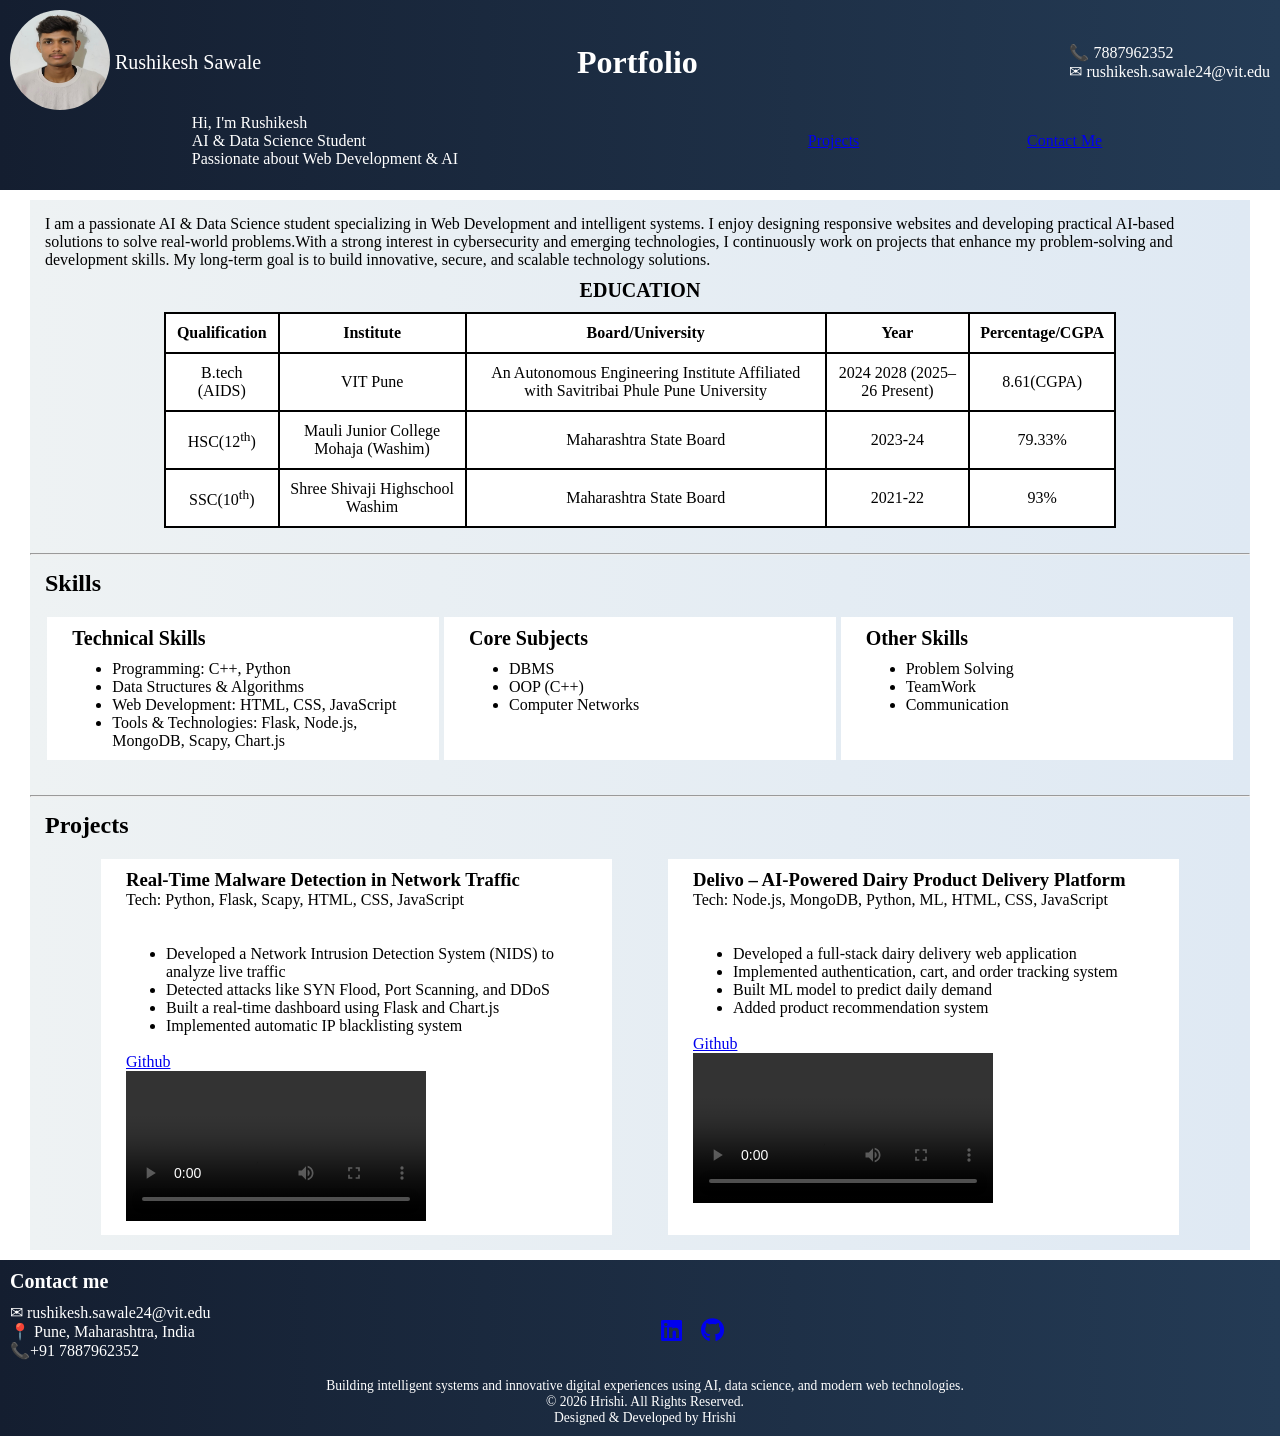
<file: index.html>
<!DOCTYPE html>
<html lang="en">

<head>
    <meta charset="UTF-8">
    <meta name="viewport" content="width=device-width, initial-scale=1.0">
    <title>portfolio</title>
    <link rel="stylesheet" href="style.css">
    <link rel="stylesheet" href="https://cdnjs.cloudflare.com/ajax/libs/font-awesome/6.5.0/css/all.min.css">
</head>

<body>
    <header>
        <div class="navbar">
            <div class="nav-top">
                <div class="top1">
                    <a href="https://www.linkedin.com/in/rushikeshsawale"><img src="pic.jpg" height="100px"
                            width="100px"></a>
                    <div class="name">Rushikesh Sawale</div>
                </div>
                <div class="top2">
                    <h1>Portfolio</h1>
                    <div class="nav-contact">
                        &#128222; 7887962352<br>
                        &#x2709; rushikesh.sawale24@vit.edu
                    </div>
                </div>
            </div>
            <div class="nav-bottom">
                <div class="nav-intro">
                    <p>Hi, I'm Rushikesh<br>AI & Data Science Student<br>Passionate about Web Development & AI</p>
                </div>
                <div class="nav-pages">
                    <a href="projects.html">Projects</a>
                    <a href="contact.html">Contact Me</a>
                </div>
            </div>
        </div>
    </header>
    <main>
        <div class="section1 container">
            <p>I am a passionate AI & Data Science student specializing in Web Development and intelligent systems. I
                enjoy
                designing responsive websites and developing practical AI-based solutions to solve real-world
                problems.With a strong interest in cybersecurity and emerging technologies, I continuously work on
                projects that
                enhance my problem-solving and development skills. My long-term goal is to build innovative, secure, and
                scalable technology solutions.
            </p>
            <table>
                <caption><b>EDUCATION</b></caption>
                <thead>
                    <tr>
                        <th>Qualification</th>
                        <th>Institute</th>
                        <th>Board/University</th>
                        <th>Year</th>
                        <th>Percentage/CGPA</th>
                    </tr>
                </thead>
                <tbody>
                    <tr>
                        <td>B.tech (AIDS)</td>
                        <td>VIT Pune</td>
                        <td>An Autonomous Engineering
                            Institute Affiliated with Savitribai
                            Phule Pune University</td>
                        <td>2024
                            2028
                            (2025–26
                            Present)</td>
                        <td>8.61(CGPA)</td>
                    </tr>
                    <tr>
                        <td>HSC(12<sup>th</sup>)</td>
                        <td>Mauli Junior
                            College Mohaja
                            (Washim)</td>
                        <td>Maharashtra State Board</td>
                        <td>2023-24</td>
                        <td>79.33%</td>
                    </tr>
                    <tr>
                        <td>SSC(10<sup>th</sup>)</td>
                        <td>Shree Shivaji Highschool Washim</td>
                        <td>Maharashtra State Board</td>
                        <td>2021-22</td>
                        <td>93%</td>
                    </tr>
                </tbody>
            </table>
        </div>
        <hr>
        <div class="section2 container">
            <h2>Skills</h2>
            <div class="skills">
                <div class="tech-skills">
                    <b>Technical Skills</b>
                    <ul>
                        <li>Programming: C++, Python</li>
                        <li>Data Structures & Algorithms</li>
                        <li>Web Development: HTML, CSS, JavaScript</li>
                        <li>Tools & Technologies: Flask, Node.js, MongoDB, Scapy, Chart.js</li>
                    </ul>
                </div><br>
                <div class="core-skills">
                    <b>Core Subjects</b>
                    <ul>
                        <li>DBMS</li>
                        <li>OOP (C++)</li>
                        <li>Computer Networks</li>
                    </ul>
                </div><br>
                <div class="other-skills">
                    <b>Other Skills</b>
                    <ul>
                        <li>Problem Solving</li>
                        <li>TeamWork</li>
                        <li>Communication</li>
                    </ul>
                </div>
            </div>
        </div>
        <hr>
        <div class="section3 container">
            <h2>Projects</h2>
            <div class="projects">
                <div class="project">
                    <h3>Real-Time Malware Detection in Network Traffic</h3>
                    <p class="tech">Tech: Python, Flask, Scapy, HTML, CSS, JavaScript</p><br>
                    <br>
                    <div class="description">
                        <ul>
                            <li>Developed a Network Intrusion Detection System (NIDS) to analyze live traffic</li>
                            <li>Detected attacks like SYN Flood, Port Scanning, and DDoS</li>
                            <li>Built a real-time dashboard using Flask and Chart.js</li>
                            <li>Implemented automatic IP blacklisting system</li>
                        </ul>
                    </div>
                    <br>
                    <a href="#">Github</a>
                    <video src="#" controls autoplay>Live Demo</video>
                </div>
                <div class="project">
                    <h3>Delivo – AI-Powered Dairy Product Delivery Platform</h3>
                    <p class="tech">Tech: Node.js, MongoDB, Python, ML, HTML, CSS, JavaScript</p><br>
                    <br>
                    <div class="description">
                        <ul>
                            <li>Developed a full-stack dairy delivery web application</li>
                            <li>Implemented authentication, cart, and order tracking system</li>
                            <li>Built ML model to predict daily demand</li>
                            <li>Added product recommendation system</li>
                        </ul>
                    </div>
                    <br>
                    <a href="https://">Github</a>
                    <video src="#" controls autoplay>Live Demo</video>
                </div>
            </div>
        </div>
        </div>
    </main>
    <footer><b>Contact me</b><br>
        <div class="foot-add">
            <div class="foot-contact">
                &#x2709; rushikesh.sawale24@vit.edu<br>
                &#128205; Pune, Maharashtra, India<br>
                &#128222;+91 7887962352<br>
            </div>
            <div class="foot-social_medias">
                <a href="https://www.linkedin.com/in/rushikeshsawale" target="_blank"><i
                        class="fa-brands fa-linkedin"></i></a>
                <a href=" https://github.com/rushipatilsawale" target="_blank"><i class="fa-brands fa-github"></i></a>
            </div>
        </div>
        <br>
        <div class="foot-copyright">
            <p>Building intelligent systems and innovative digital experiences using AI, data science, and modern web
                technologies.</p>
            <p>&copy 2026 Hrishi. All Rights Reserved.</p>
            <p>Designed & Developed by Hrishi</p>
        </div>
    </footer>
</body>

</html>
</file>
<file: style.css>
* {
    margin: 0;
    border: border-box;
}

.navbar {
    height: 170px;
    background: linear-gradient(90deg, #141e30, #243b55);
    color: white;
    padding: 10px 10px 10px 10px;
}

.nav-top {
    display: flex;
}

.top1 {
    width: 45%;
    display: flex;
    align-items: center;
}

img {
    border-radius: 50%;
}

.name {
    padding-left: 5px;
    font-size: 20px;
}

.top2 {
    width: 55%;
    display: flex;
    align-items: center;
    justify-content: space-between;
}

.nav-bottom {
    display: flex;
}

.nav-intro {
    width: 50%;
    display: flex;
    align-items: center;
    justify-content: center;
}

.nav-pages {
    width: 50%;
    display: flex;
    align-items: center;
    justify-content: space-evenly;
}

main {
    padding: 0px 10px 0px 10px;
    margin: 10px 20px 10px 20px;
}

.container {
    background: linear-gradient(to right, #eef2f3, #dfe9f3);
    padding: 15px;
}

b {
    display: inline-block;
    font-size: 20px;
    margin-bottom: 10px;
}

th,
td {
    border: 2px solid black;
    padding: 10px;
    vertical-align: middle;
    word-wrap: break-word;
}

table {
    margin: 10px auto;
    border-collapse: collapse;
    width: 80%;
    text-align: center;
    background-color: white;
}

h2 {
    margin-bottom: 20px;
}

.skills {
    display: flex;
    justify-content: space-evenly;
    padding-bottom: 20px;
    color: black;
}

.tech-skills,
.core-skills,
.other-skills {
    padding: 10px 10px 10px 25px;
    width: 30%;
    background-color: white;
}

.projects {
    display: flex;
    justify-content: space-evenly;
}

.project {
    width: 40%;
    background-color: white;
    padding: 10px 10px 10px 25px;
}

.project a {
    display: block;
}

footer {
    padding: 10px 0px 10px 10px;
    background: linear-gradient(90deg, #141e30, #243b55);
    color: white;
}

.foot-add {
    display: flex;
    align-items: center;
}

.foot-contact {
    margin: 0px 450px 0px 0px;
}

.foot-social_medias a {
    font-size: 1.5rem;
    margin-right: 15px;
}

.foot-copyright p {
    text-align: center;
    font-size: 0.85rem;
}
</file>
